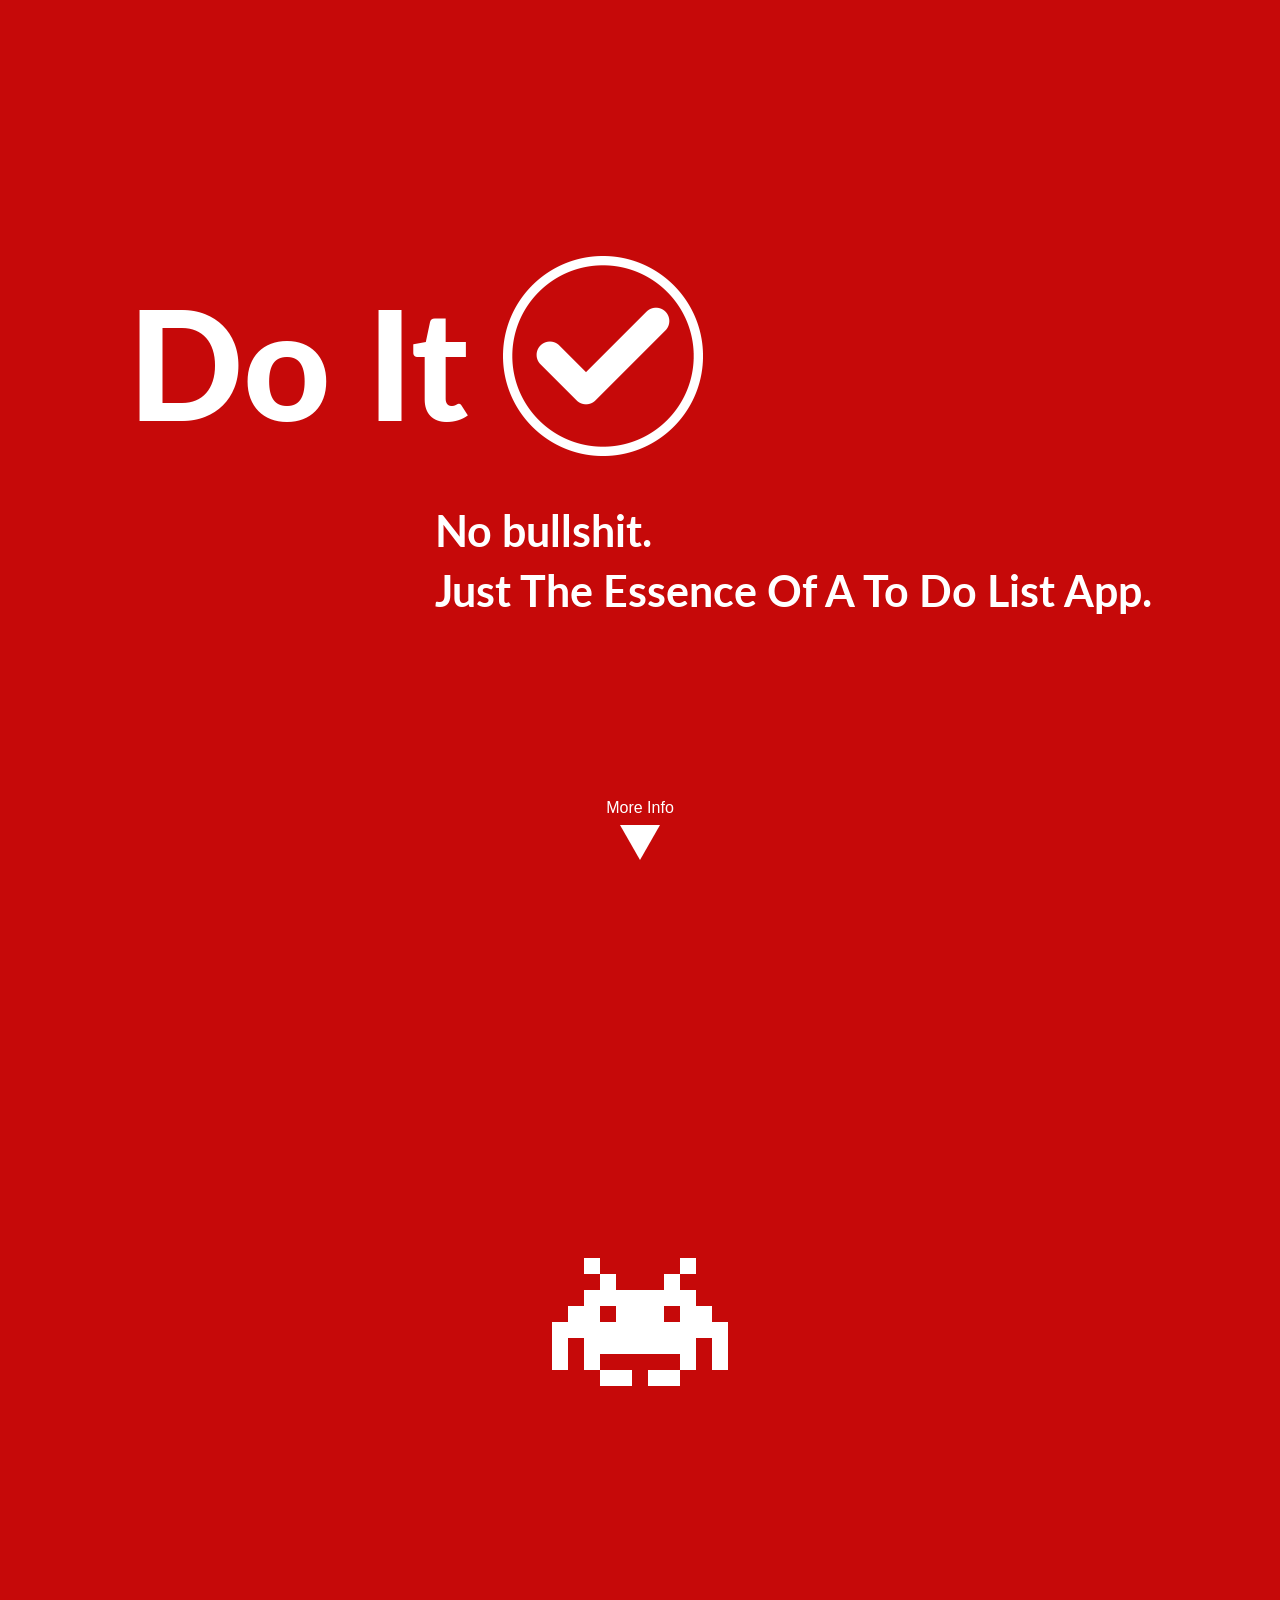
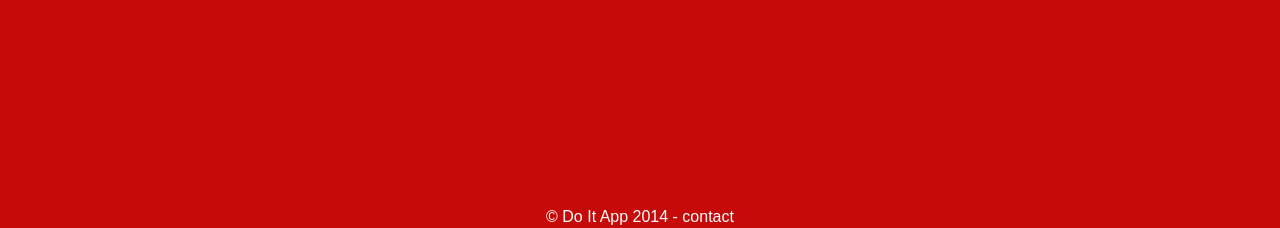
<file: landing_page/index.html>
<!DOCTYPE html>
<!--[if lt IE 7]>      <html class="no-js lt-ie9 lt-ie8 lt-ie7"> <![endif]-->
<!--[if IE 7]>         <html class="no-js lt-ie9 lt-ie8"> <![endif]-->
<!--[if IE 8]>         <html class="no-js lt-ie9"> <![endif]-->
<!--[if gt IE 8]><!--> <html class="no-js"> <!--<![endif]-->
    <head>
        <meta charset="utf-8">
        <meta http-equiv="X-UA-Compatible" content="IE=edge,chrome=1">
        <title>Do It - A Simple To Do List App</title>
        <meta name="description" content="">
        <meta name="viewport" content="width=device-width, initial-scale=1">

        <link rel="stylesheet" href="css/normalize.min.css">
        <link rel="stylesheet" href="css/main.css">

        <script src="js/vendor/modernizr-2.6.2-respond-1.1.0.min.js"></script>
    </head>
    <body>
        <div id="top"></div>
        <!--[if lt IE 7]>
            <p class="browsehappy">You are using an <strong>outdated</strong> browser. Please <a href="http://browsehappy.com/">upgrade your browser</a> to improve your experience.</p>
        <![endif]-->

        <section class="heading">
            <header>
                <h1>Do It</h1>
                <img src="img/Do_It_Check_Logo.png" alt="Check" />
            </header>

            <aside>
                <h3>No bullshit.</h3>
                <h3>Just The Essence Of A To Do List App.</h3>
            </aside>

            <div class="scrollDown">
                <p>More Info</p>
                <br>
                <span ><a href="#page2" id="triangleDown"></a></span>
            </div>          
        </section>
        
        <section class="video" id="page2">
            <div id="spaceinvader"></div>
        </section>
        
        <footer>
            &copy; Do It App 2014 - contact
        </footer>

        <script src="//ajax.googleapis.com/ajax/libs/jquery/1.11.0/jquery.min.js"></script>
        <script>window.jQuery || document.write('<script src="js/vendor/jquery-1.11.0.min.js"><\/script>')</script>

        <script src="js/main.js"></script>

        <!-- Google Analytics: change UA-XXXXX-X to be your site's ID. -->
        <script>
            (function(b,o,i,l,e,r){b.GoogleAnalyticsObject=l;b[l]||(b[l]=
            function(){(b[l].q=b[l].q||[]).push(arguments)});b[l].l=+new Date;
            e=o.createElement(i);r=o.getElementsByTagName(i)[0];
            e.src='//www.google-analytics.com/analytics.js';
            r.parentNode.insertBefore(e,r)}(window,document,'script','ga'));
            ga('create','UA-XXXXX-X');ga('send','pageview');
        </script>
        <script>
              $(function() {
              $('a[href*=#]:not([href=#])').click(function() {
                if (location.pathname.replace(/^\//,'') == this.pathname.replace(/^\//,'') && location.hostname == this.hostname) {
                  var target = $(this.hash);
                  target = target.length ? target : $('[name=' + this.hash.slice(1) +']');
                  if (target.length) {
                    $('html,body').animate({
                      scrollTop: target.offset().top
                    }, 1000);
                    return false;
                  }
                }
              });
            });
        </script>
    </body>
</html>
</file>
<file: landing_page/css/main.css>
@import url(http://fonts.googleapis.com/css?family=Lato:400,700,900);

/*! HTML5 Boilerplate v4.3.0 | MIT License | http://h5bp.com/ */

html,
button,
input,
select,
textarea {
    color: #222;
}

html {
    font-size: 1em;
    line-height: 1.4;
}

::-moz-selection {
    background: #b3d4fc;
    text-shadow: none;
}

::selection {
    background: #b3d4fc;
    text-shadow: none;
}

hr {
    display: block;
    height: 1px;
    border: 0;
    border-top: 1px solid #ccc;
    margin: 1em 0;
    padding: 0;
}

audio,
canvas,
img,
video {
    vertical-align: middle;
}

fieldset {
    border: 0;
    margin: 0;
    padding: 0;
}

textarea {
    resize: vertical;
}

.browsehappy {
    margin: 0.2em 0;
    background: #ccc;
    color: #000;
    padding: 0.2em 0;
}


/* ==========================================================================
   Author's custom styles
   ========================================================================== */

body{
    background-color: #c60909;
}
header{
    margin-left: 10%;
    margin-top: 20%;
   
}
.heading{
    height: 1000px;
}
header img{
    max-width: 200px;
    float: left;
    margin-left: 3%;
}

h1{
    color: #FFF;
    font-size: 9.5em;
    font-family: 'Lato', sans-serif;
    font-weight: 900;
    float: left;
    margin: 0;
}
aside{
    width: auto;
    float: right;
    text-align: left;
    color:#FFF;
    font-family: 'Lato', sans-serif;
    font-weight: 700;
    font-size: 2.3em;
    margin-right: 10%;
    margin-top: 2.5%;
}
aside h3{
    margin: 0 auto;
}
.scrollDown {
    color: #FFF;
    width: 100%;
    text-align: center;
    position: absolute;
    bottom: 20px;
}
.video {
    color: #FFF;
    width: 100%;
    text-align: center;
    height: 500px;
}

a {
    text-decoration: none;
    color: #FFF;
}


footer {
    color: #FFF;
    width: 100%;
    text-align: center;
    margin-bottom: 2%;
}



/* ==========================================================================
   Media Queries
   ========================================================================== */

@media only screen and (min-width: 35em) {

}

@media print,
       (-o-min-device-pixel-ratio: 5/4),
       (-webkit-min-device-pixel-ratio: 1.25),
       (min-resolution: 120dpi) {

}

/* ==========================================================================
   Helper classes
   ========================================================================== */

.ir {
    background-color: transparent;
    border: 0;
    overflow: hidden;
    *text-indent: -9999px;
}

.ir:before {
    content: "";
    display: block;
    width: 0;
    height: 150%;
}

.hidden {
    display: none !important;
    visibility: hidden;
}

.visuallyhidden {
    border: 0;
    clip: rect(0 0 0 0);
    height: 1px;
    margin: -1px;
    overflow: hidden;
    padding: 0;
    position: absolute;
    width: 1px;
}

.visuallyhidden.focusable:active,
.visuallyhidden.focusable:focus {
    clip: auto;
    height: auto;
    margin: 0;
    overflow: visible;
    position: static;
    width: auto;
}

.invisible {
    visibility: hidden;
}

.clearfix:before,
.clearfix:after {
    content: " ";
    display: table;
}

.clearfix:after {
    clear: both;
}

.clearfix {
    *zoom: 1;
}

/* ==========================================================================
   Print styles
   ========================================================================== */

@media print {
    * {
        background: transparent !important;
        color: #000 !important;
        box-shadow: none !important;
        text-shadow: none !important;
    }

    a,
    a:visited {
        text-decoration: underline;
    }

    a[href]:after {
        content: " (" attr(href) ")";
    }

    abbr[title]:after {
        content: " (" attr(title) ")";
    }

    .ir a:after,
    a[href^="javascript:"]:after,
    a[href^="#"]:after {
        content: "";
    }

    pre,
    blockquote {
        border: 1px solid #999;
        page-break-inside: avoid;
    }

    thead {
        display: table-header-group;
    }

    tr,
    img {
        page-break-inside: avoid;
    }

    img {
        max-width: 100% !important;
    }

    @page {
        margin: 0.5cm;
    }

    p,
    h2,
    h3 {
        orphans: 3;
        widows: 3;
    }

    h2,
    h3 {
        page-break-after: avoid;
    }
}
#spaceinvader {
     box-shadow: 0 0 0 1em white, 0 1em 0 1em white, -2.5em 1.5em 0 .5em white, 2.5em 1.5em 0 .5em white, -3em -3em 0 0 white, 3em -3em 0 0 white, -2em -2em 0 0 white, 2em -2em 0 0 white, -3em -1em 0 0 white, -2em -1em 0 0 white, 2em -1em 0 0 white, 3em -1em 0 0 white, -4em 0 0 0 white, -3em 0 0 0 white, 3em 0 0 0 white, 4em 0 0 0 white, -5em 1em 0 0 white, -4em 1em 0 0 white, 4em 1em 0 0 white, 5em 1em 0 0 white, -5em 2em 0 0 white, 5em 2em 0 0 white, -5em 3em 0 0 white, -3em 3em 0 0 white, 3em 3em 0 0 white, 5em 3em 0 0 white, -2em 4em 0 0 white, -1em 4em 0 0 white, 1em 4em 0 0 white, 2em 4em 0 0 white; background: white; width: 1em; height: 1em; overflow: hidden; margin: 50px 0 70px 65px;
    margin-left: auto;
    margin-right: auto;
}

#triangleDown {
    	width: 0; height: 0; border-left: 20px solid transparent; border-right: 20px solid transparent; border-top: 35px solid white;
}
</file>
